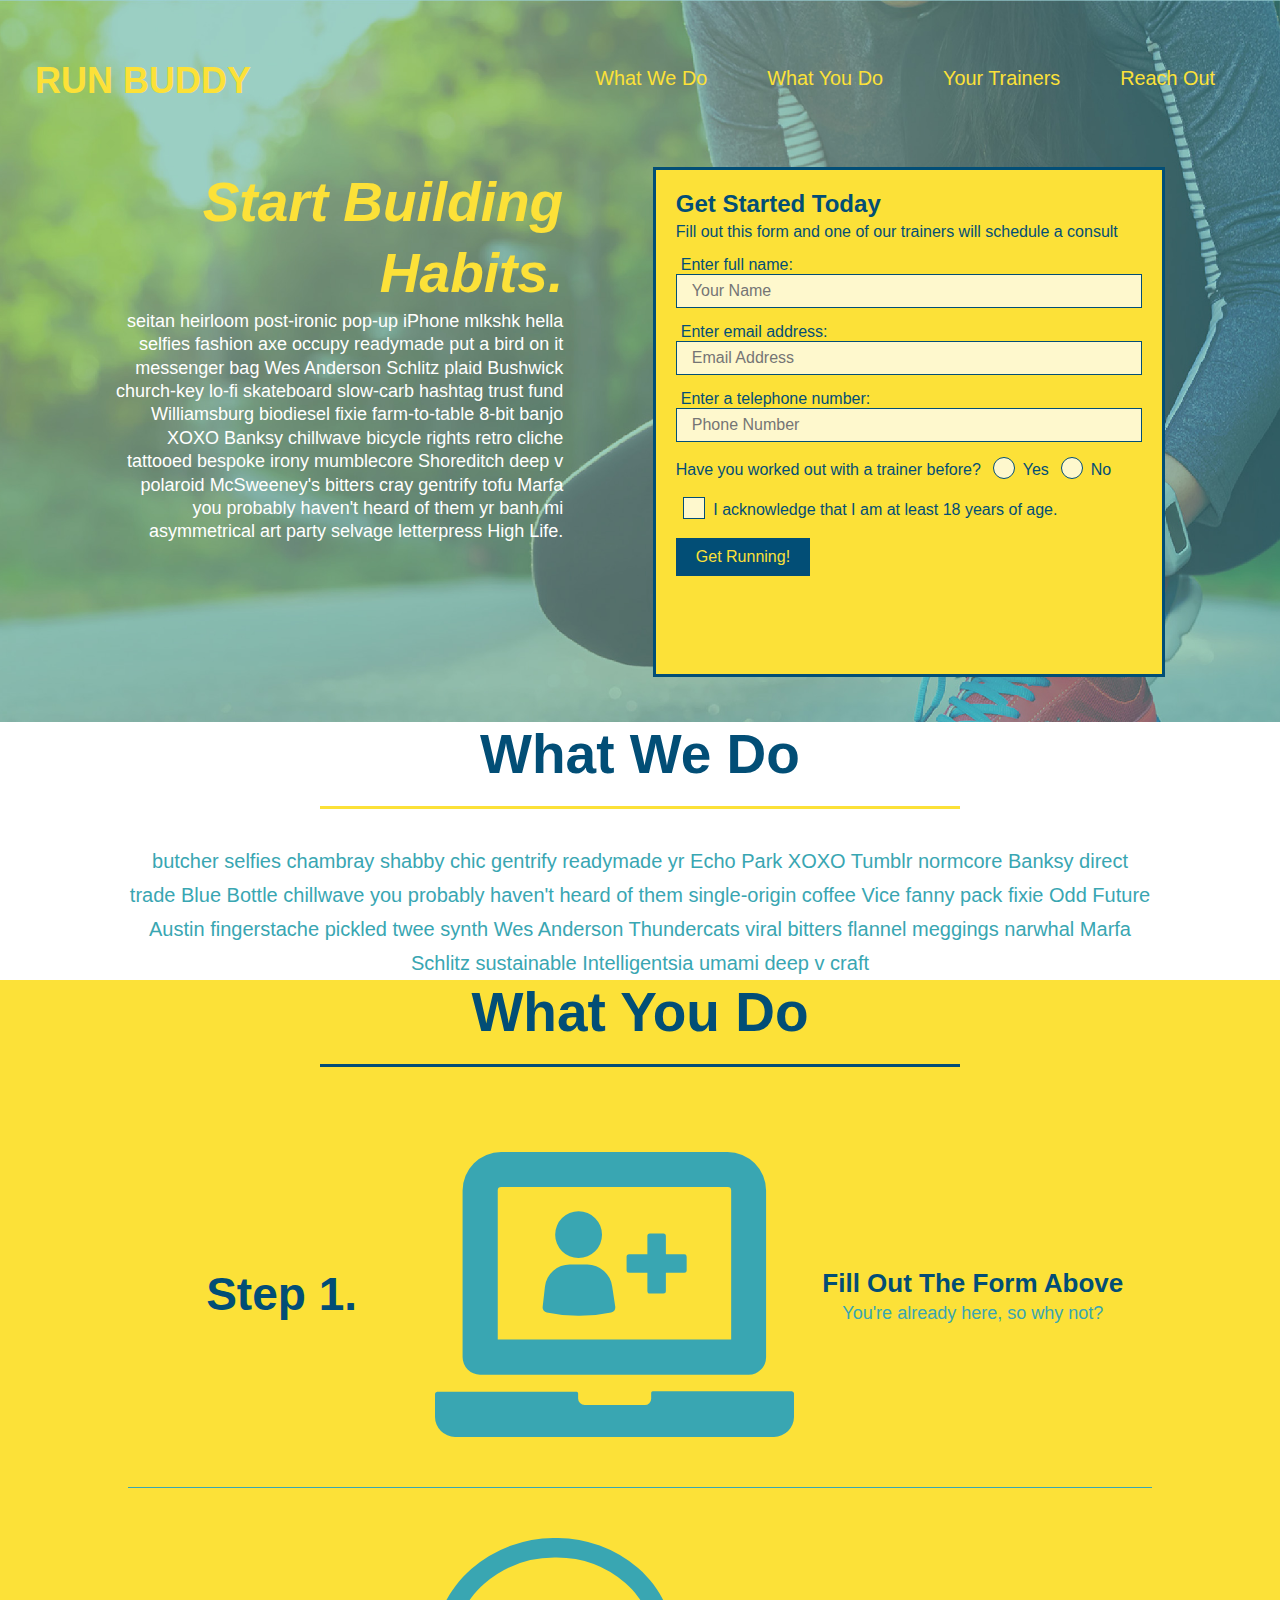
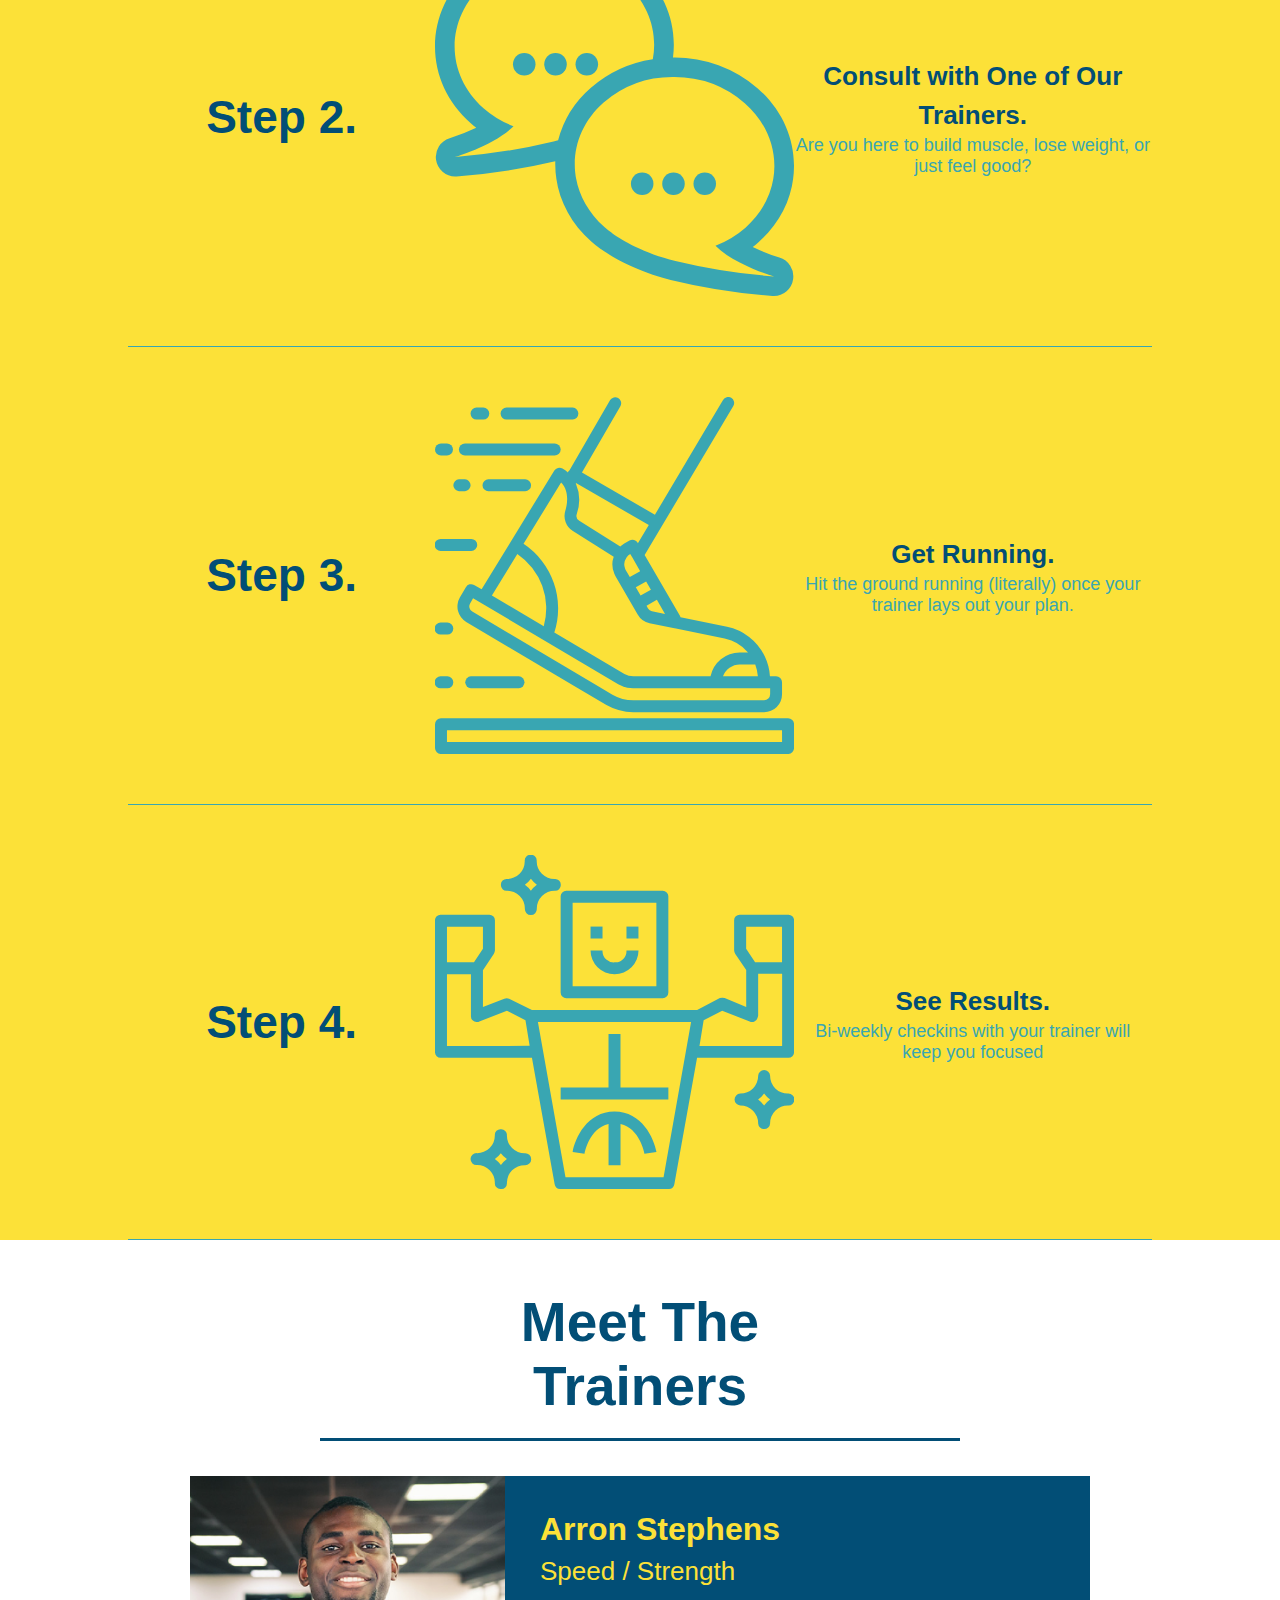
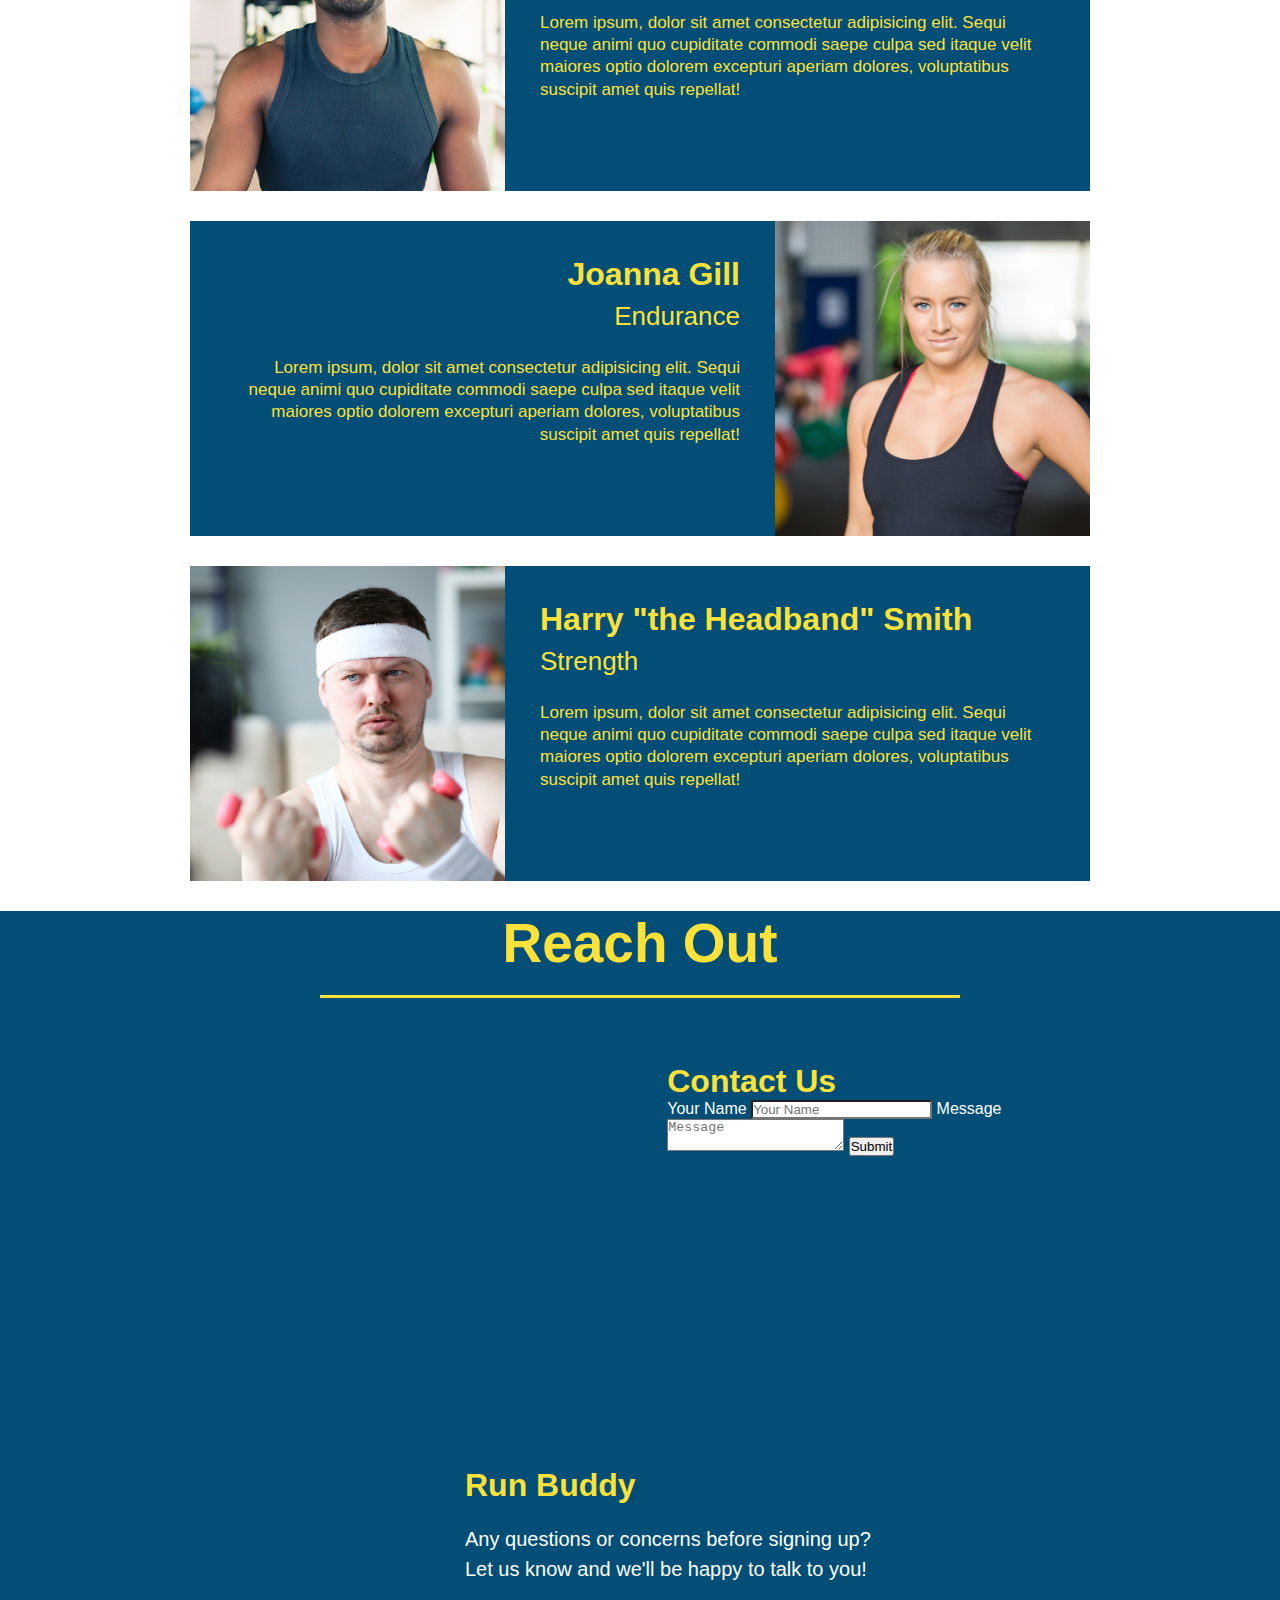
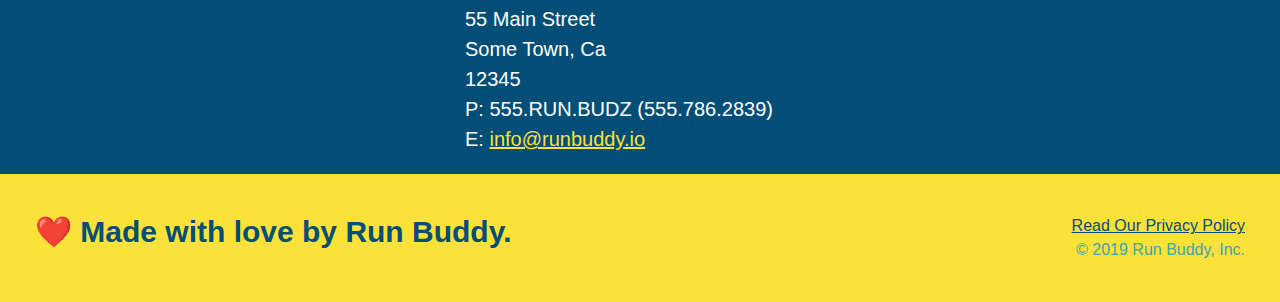
<file: index.html>
<!DOCTYPE html>
<html lang="en">
    <header>
        <meta charset="UTF-8" />
        <title>Run Buddy</title>

        <link rel="stylesheet" href="./assets/css/style.css" />

    </header>

    <body>
    <!-- navigation -->
<header>
    <h1>
        <a href="/">RUN BUDDY</a>
    </h1>
    <nav>
        <!-- Unordered list element -->
        <ul>
            <!-- List item element -->
            <li>
                <!-- Anchor element -->
                <a href="#what-we-do">What We Do</a>
            </li>
            <li>
                <a href="#what-you-do">What You Do</a>
            </li>
            <li>
                <a href="#your-trainers">Your Trainers</a>
            </li>
            <li>
                <a href="#reach-out">Reach Out</a>
            </li>
        </ul>
    </nav>
</header>

    <!--hero/jumbotron-->
    <section class="hero">

      <div class="hero-cta">
        <h2>Start Building Habits.</h2>
        <p>
          seitan heirloom post-ironic pop-up iPhone mlkshk hella selfies fashion axe occupy readymade put a bird on it messenger bag Wes Anderson Schlitz plaid Bushwick church-key lo-fi skateboard slow-carb hashtag trust fund Williamsburg biodiesel fixie farm-to-table 8-bit banjo XOXO Banksy chillwave bicycle rights retro cliche tattooed bespoke irony mumblecore Shoreditch deep v polaroid McSweeney's bitters cray gentrify tofu Marfa you probably haven't heard of them yr banh mi asymmetrical art party selvage letterpress High Life.
        </p>
      </div>

        <div class="hero-form">
          <h3>Get Started Today</h3>
          <p>Fill out this form and one of our trainers will schedule a consult</p>
          <!-- Add form element -->
        <form>
            <label for="name">Enter full name:</label>
            <input type="text" placeholder="Your Name" name="name" id="name" class="form-input">

            <label for="email">Enter email address:</label>
            <input type="text" placeholder="Email Address" name="email" id="email" class="form-input">

            <label for="phone">Enter a telephone number:</label>
            <input type="text" placeholder="Phone Number" name="phone" id="phone" class="form-input">
            <p>
              Have you worked out with a trainer before?
              <span class="radio-wrapper">
                <input type="radio" name="trainer-confirm" id="trainer-yes" />
                <label for="trainer-yes">Yes</label>
              </span>
              <span class="radio-wrapper">
                <input type="radio" name="trainer-confirm" id="trainer-no" />
                <label for="trainer-no">No</label>
              </span>
            </p>
            <p>
              <span class="checkbox-wrapper">
                <input type="checkbox" name="age-confirm" id="checkbox" />
                <label for="checkbox">I acknowledge that I am at least 18 years of age.</label>
              </span>
            </p>
            <button> 
                Get Running!
            </button>
        </form>
        
      </div>
      </section>

    <!--"what we do" section-->
    <section id="what-we-do" class="intro" class="flex-row" >
        <h2 class="section-title primary-border">What We Do</h2>
        <div class="flex-row">
          <p>
            butcher selfies chambray shabby chic gentrify readymade yr Echo Park XOXO Tumblr normcore Banksy direct trade Blue Bottle chillwave you probably haven't heard of them single-origin coffee Vice fanny pack fixie Odd Future Austin fingerstache pickled twee synth Wes Anderson Thundercats viral bitters flannel meggings narwhal Marfa Schlitz sustainable Intelligentsia umami deep v craft
          </p>
        </div>
    </section>

    <!--"what you do" section-->
    <section id="what-you-do" class="steps">
        <h2 class="section-title secondary-border">What You Do</h2>
      
        <div class="step">
          <h3>Step 1.</h3>
          <div class="step-info">
            <div class="step-img">
              <img src="./assets/images/step-1.svg" alt="" />
            </div>
            <div class="step-text">
              <h4>Fill Out The Form Above</h4>
              <p>You're already here, so why not?</p>
            </div>
          </div>
        </div>
      

        <div class="step">
          <h3>Step 2.</h3>
          <div class="step-info">
            <div class="step-img">
              <img src="./assets/images/step-2.svg" alt="" />
            </div>
            <div class="step-text">
              <h4>Consult with One of Our Trainers.</h4>
              <p>Are you here to build muscle, lose weight, or just feel good?</p>
            </div>
          </div>
        </div>
      

        <div class="step">
          <h3>Step 3.</h3>
          <div class="step-info">
            <div class="step-img">
              <img src="./assets/images/step-3.svg" alt="" />
            </div>
            <div class="step-text">
              <h4>Get Running.</h4>
              <p>Hit the ground running (literally) once your trainer lays out your plan.</p>
            </div>
          </div>
        </div>
      

        <div class="step">
          <h3>Step 4.</h3>
          <div class="step-info">
            <div class="step-img">
              <img src="./assets/images/step-4.svg" alt="" />
            </div>
            <div class="step-text">
              <h4>See Results.</h4>
              <p>Bi-weekly checkins with your trainer will keep you focused</p>
            </div>
          </div>
        </div>
</section>
    <!--"meet the trainers" section-->
    <section id="your-trainers" class="trainers">
        <h2 class="section-title primary-border">Meet The Trainers</h2>
        <article class="trainer">
            <img src="./assets/images/trainer-1.jpg" alt="Arron Stephens in his workout clothes, ready to pump iron" />
            <div class="trainer-bio text-left">
              <h3>Arron Stephens</h3>
              <h4>Speed / Strength</h4>
              <p>
                Lorem ipsum, dolor sit amet consectetur adipisicing elit. Sequi neque animi quo cupiditate commodi saepe culpa sed
                itaque velit maiores optio dolorem excepturi aperiam dolores, voluptatibus suscipit amet quis repellat!
              </p>
            </div>
          </article>

          <!-- second trainer bio -->
<article class="trainer">
    <div class="trainer-bio text-right">
      <h3>Joanna Gill</h3>
      <h4>Endurance</h4>
      <p>
        Lorem ipsum, dolor sit amet consectetur adipisicing elit. Sequi neque animi quo cupiditate commodi saepe culpa sed
        itaque velit maiores optio dolorem excepturi aperiam dolores, voluptatibus suscipit amet quis repellat!
      </p>
    </div>
    <img src="./assets/images/trainer-2.jpg" alt="Joanna Gill cooling off after a workout" />
  </article>
  
  <!-- third trainer bio -->
  <article class="trainer">
    <img src="./assets/images/trainer-3.jpg" alt="Harry Smith wearing a headband and lifting comically small pink weights" />
    <div class="trainer-bio text-left">
      <h3>Harry "the Headband" Smith</h3>
      <h4>Strength</h4>
      <p>
        Lorem ipsum, dolor sit amet consectetur adipisicing elit. Sequi neque animi quo cupiditate commodi saepe culpa sed
        itaque velit maiores optio dolorem excepturi aperiam dolores, voluptatibus suscipit amet quis repellat!
      </p>
    </div>
  </article>

    </section>

    <!--"reach out" section-->
    <section id="reach-out" class="contact">
            <h2 class="section-title secondary-border">Reach Out</h2>
        <div class="contact-info">
            <iframe src="https://www.google.com/maps/embed?pb=!1m18!1m12!1m3!1d2541.134661752767!2d-73.98047967750196!3d40.763445106301866!2m3!1f0!2f0!3f0!3m2!1i1024!2i768!4f13.1!3m3!1m2!1s0x89c258f7785411d9%3A0x3d14b15e5c7a9477!2sCarnegie%20Hall!5e0!3m2!1sen!2sus!4v1644107291794!5m2!1sen!2sus" width="600" height="450" style="border:0;" allowfullscreen="" loading="lazy"></iframe>

            <div class="contact-form">
              <h3>Contact Us</h3>
              <form>
                 <label for="contact-name">Your Name</label>
                 <input type="text" id="contact-name" placeholder="Your Name" />
            
                 <label for="contact-message">Message</label>
                 <textarea id="contact-message" placeholder="Message"></textarea>
            
                 <button type="submit">Submit</button>
                </form>
            </div>

         <div>
            <h3>Run Buddy</h3>
            <p>
              Any questions or concerns before signing up?
              <br />
              Let us know and we'll be happy to talk to you!
            </p>
            <address>
                55 Main Street <br/>
                Some Town, Ca <br/>
                12345<br />
                P: 555.RUN.BUDZ (555.786.2839)<br/>
                E: <a href="mailto:info@runbuddy.io">info@runbuddy.io</a>
            </address>

            </div>
        </div> 
    </section>

    <!--footer-->
    <footer>
        <h2>
            ❤️ Made with love by Run Buddy.
        </h2>
        <div>
            <a href="./privacy-policy.html">Read Our Privacy Policy</a><br />
            &copy; 2019 Run Buddy, Inc.
         </div>
    </footer>
    
    </body>
</html>
</file>
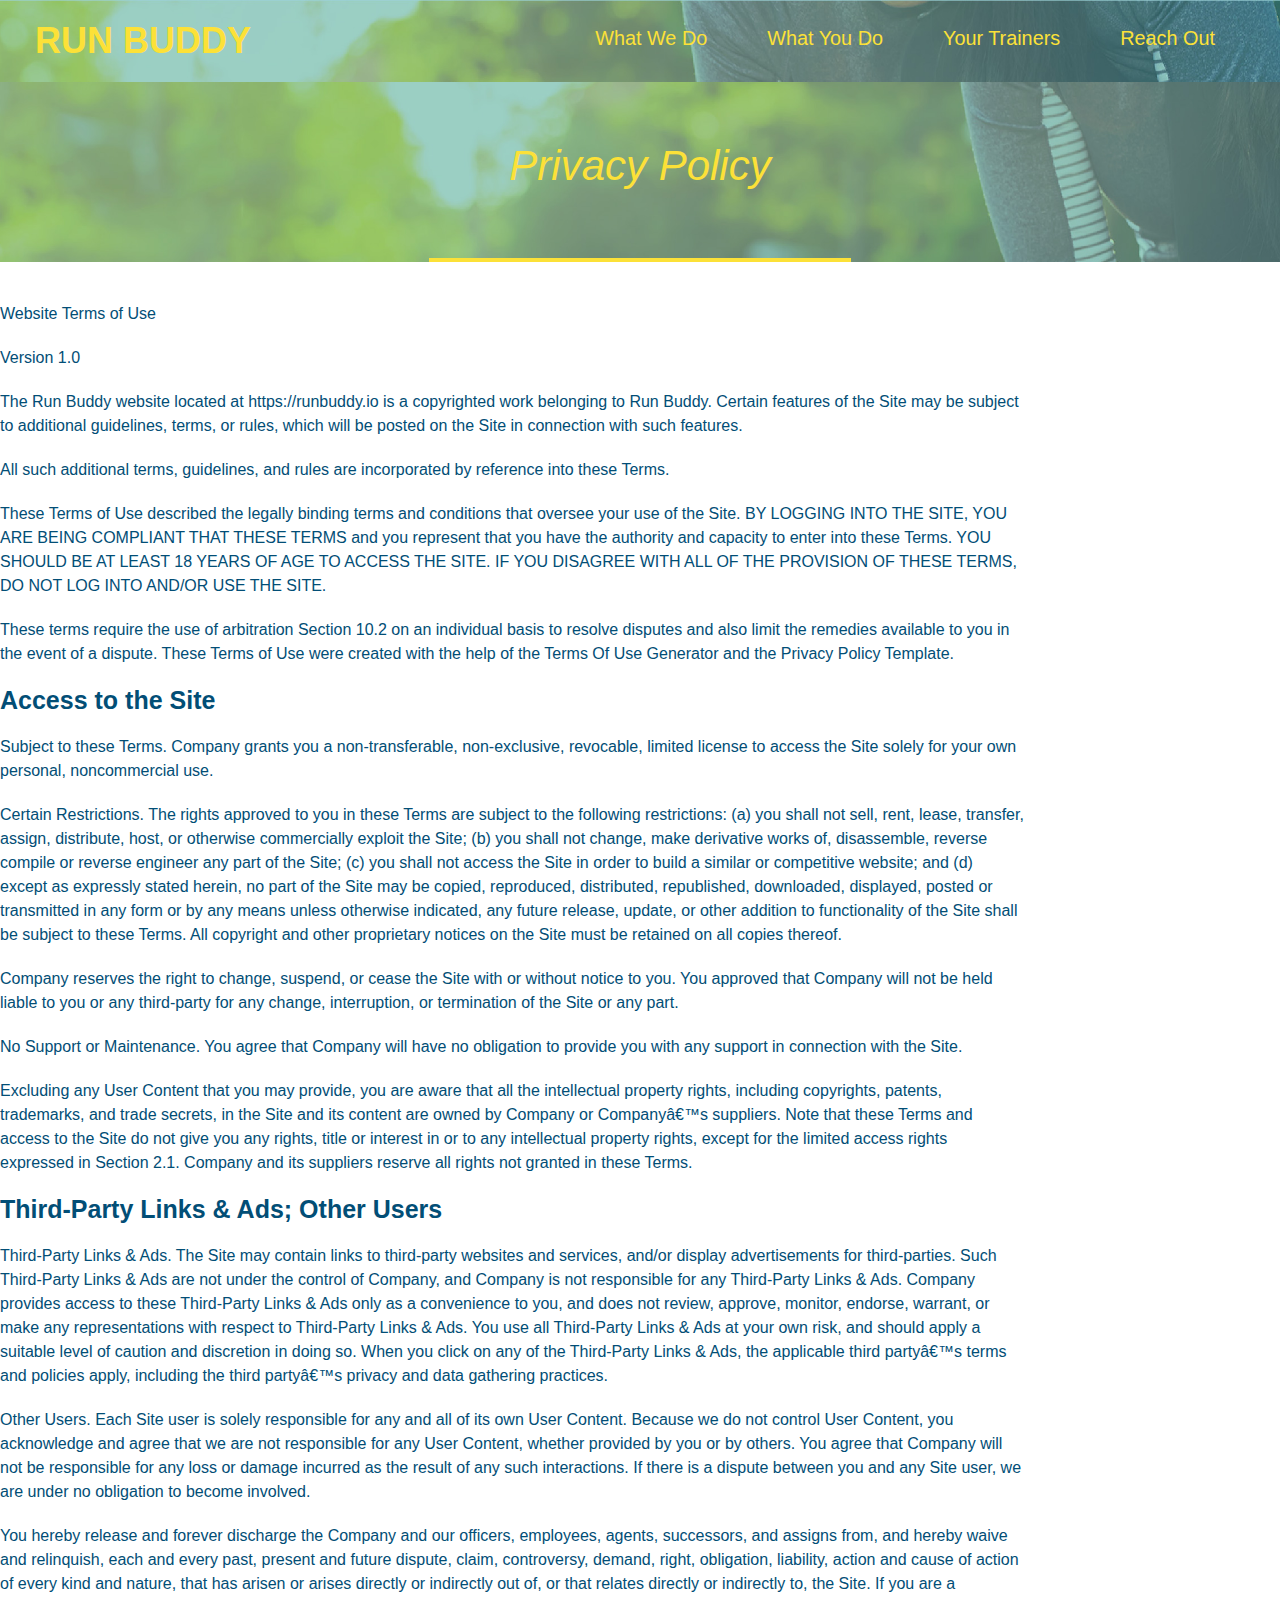
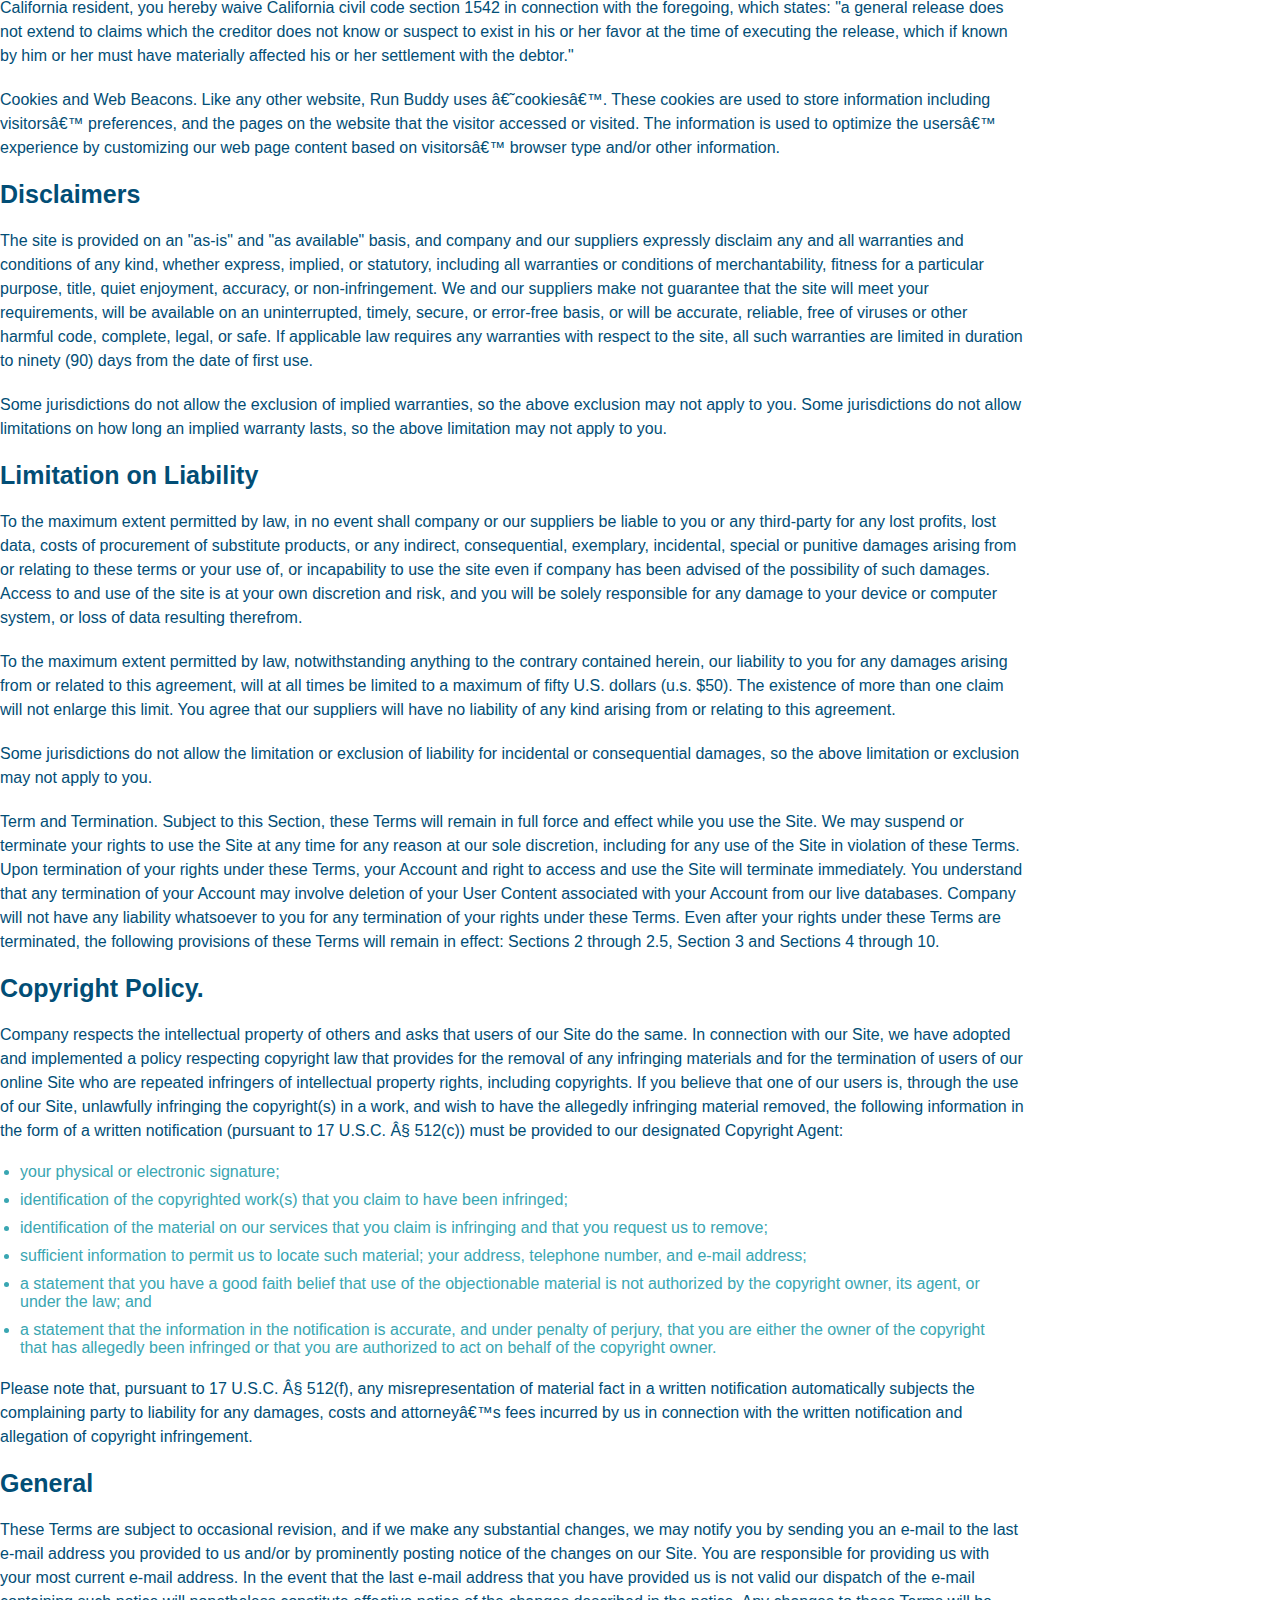
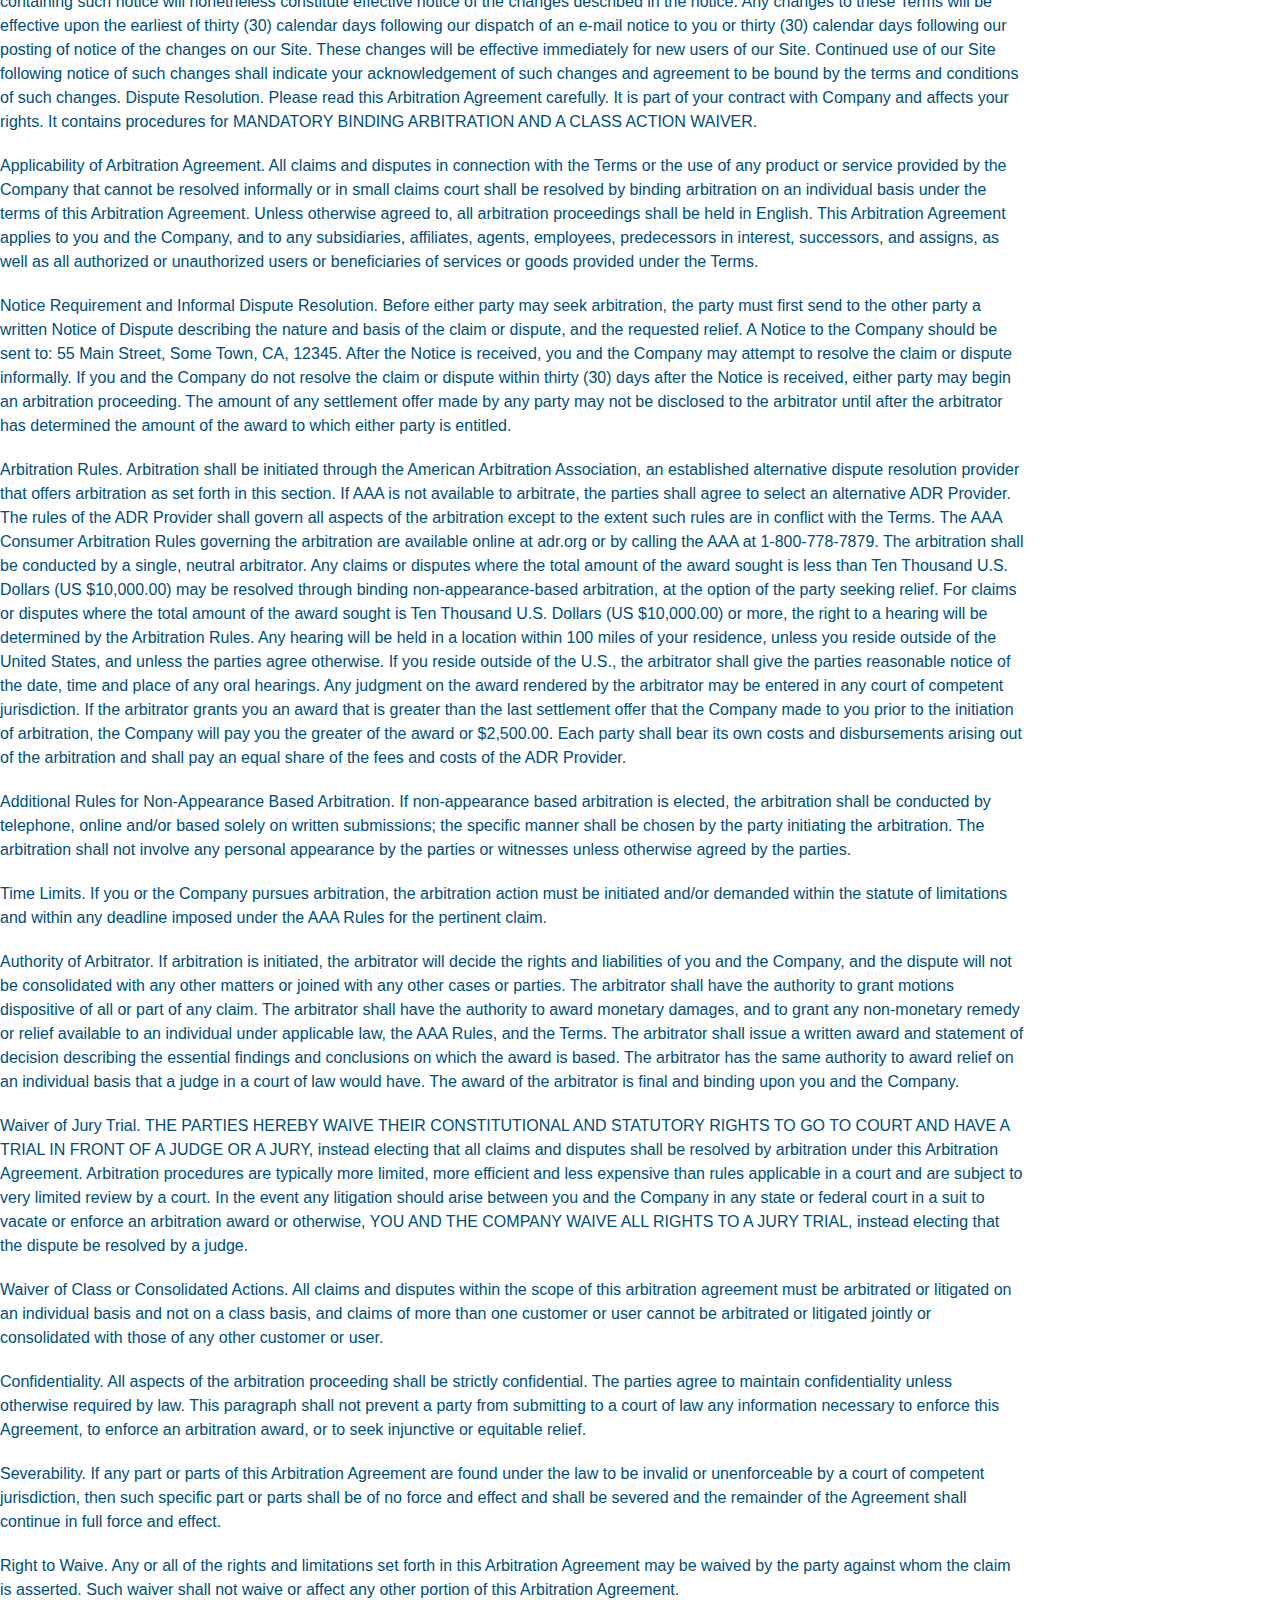
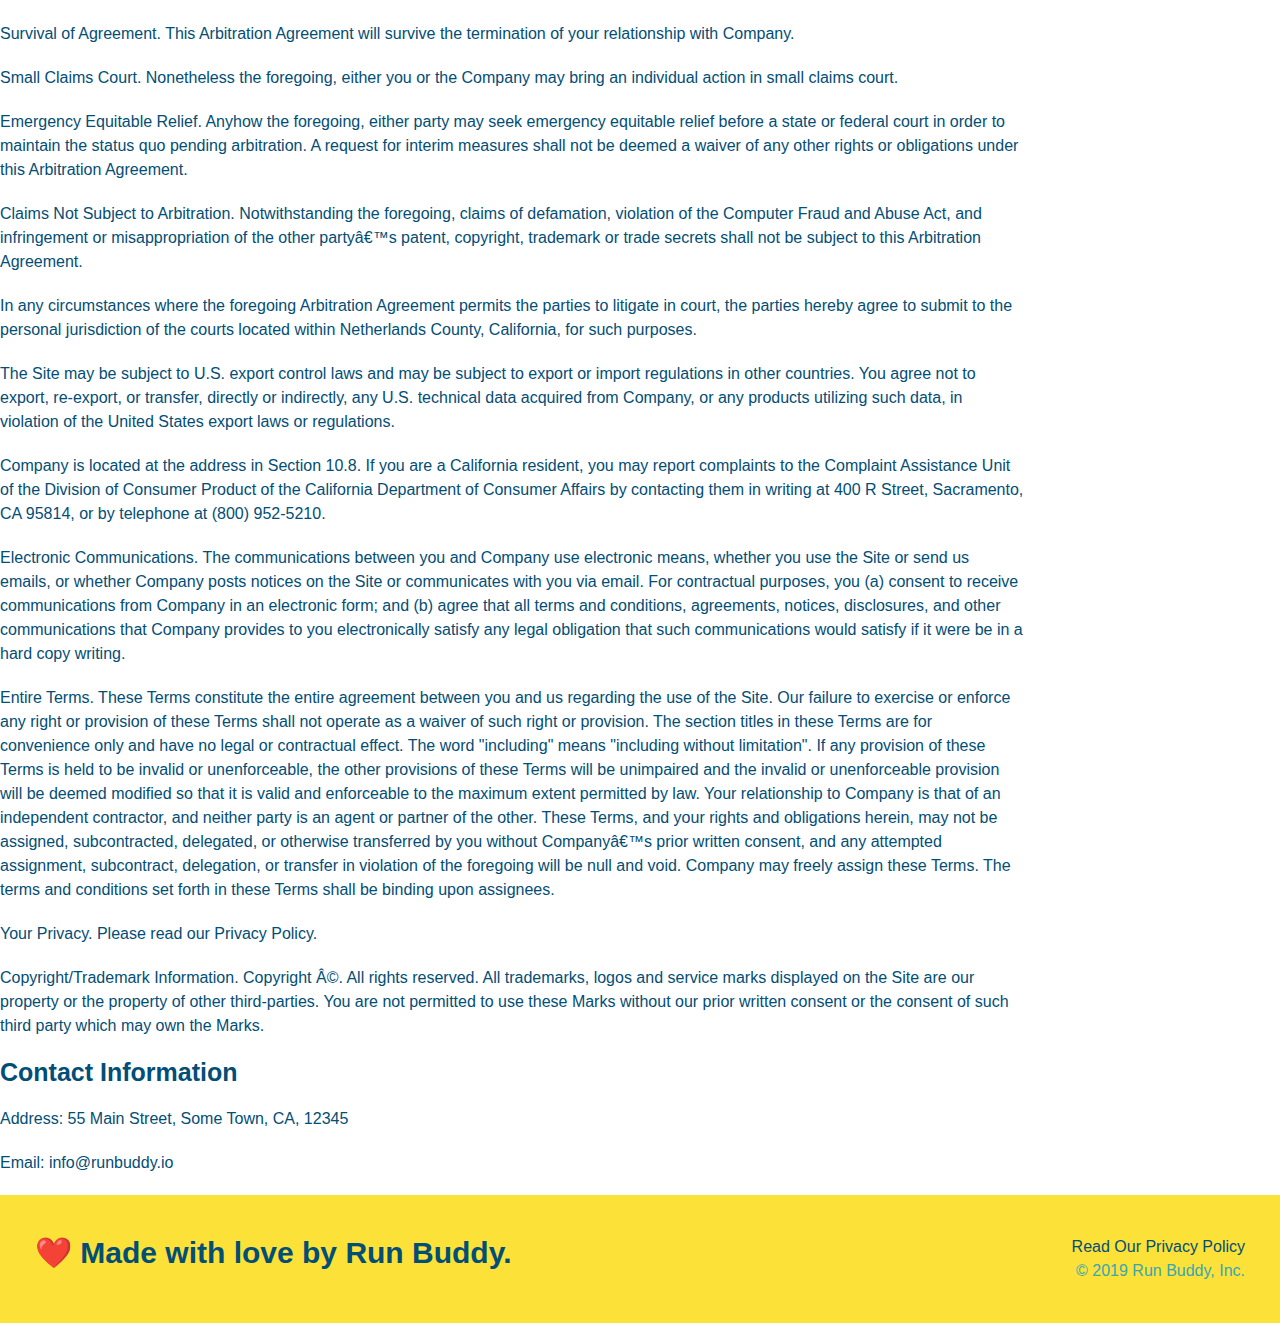
<file: privacy-policy.html>
<!DOCTYPE html>
<html lang="en">

<head>
    <meta charset="UTF-8" />
    <title>Privacy Policy</title>

    <link rel="stylesheet" href="./assets/css/style.css" />
    <link rel="stylesheet" href="./assets/css/secondary-styles.css" />
</head>

<body>
    <header>
        <h1>
            <a href="/">RUN BUDDY</a>
        </h1>
        <nav>
            <!-- Unordered list element -->
            <ul>
                <!-- List item element -->
                <li>
                    <!-- Anchor element -->
                    <a href="./index.html#what-we-do">What We Do</a>
                </li>
                <li>
                    <a href="./index.html#what-you-do">What You Do</a>
                </li>
                <li>
                    <a href="./index.html#your-trainers">Your Trainers</a>
                </li>
                <li>
                    <a href="./index.html#reach-out">Reach Out</a>
                </li>
            </ul>
        </nav>
    </header>

    <section class="hero">
        <h2 class="page-title">
            Privacy Policy
        </h2>
    </section>

    <article class="secondary-content">

        <p>
            Website Terms of Use
          </p>
    
          <p>
            Version 1.0
          </p>
    
          <p>
            The Run Buddy website located at https://runbuddy.io is a copyrighted work belonging to Run Buddy. Certain
            features of the Site may be subject to additional guidelines, terms, or rules, which will be posted on the Site
            in connection with such features.
          </p>
    
          <p>
            All such additional terms, guidelines, and rules are incorporated by reference into these Terms.
          </p>
    
          <p>
            These Terms of Use described the legally binding terms and conditions that oversee your use of the Site. BY
            LOGGING INTO THE SITE, YOU ARE BEING COMPLIANT THAT THESE TERMS and you represent that you have the authority
            and capacity to enter into these Terms. YOU SHOULD BE AT LEAST 18 YEARS OF AGE TO ACCESS THE SITE. IF YOU
            DISAGREE WITH ALL OF THE PROVISION OF THESE TERMS, DO NOT LOG INTO AND/OR USE THE SITE.
          </p>
    
          <p>
            These terms require the use of arbitration Section 10.2 on an individual basis to resolve disputes and also
            limit the remedies available to you in the event of a dispute. These Terms of Use were created with the help of
            the Terms Of Use Generator and the Privacy Policy Template.
          </p>
    
          <h3>
            Access to the Site
          </h3>
    
          <p>
            Subject to these Terms. Company grants you a non-transferable, non-exclusive, revocable, limited license to
            access the Site solely for your own personal, noncommercial use.
          </p>
    
          <p>
            Certain Restrictions. The rights approved to you in these Terms are subject to the following restrictions: (a)
            you shall not sell, rent, lease, transfer, assign, distribute, host, or otherwise commercially exploit the Site;
            (b) you shall not change, make derivative works of, disassemble, reverse compile or reverse engineer any part of
            the Site; (c) you shall not access the Site in order to build a similar or competitive website; and (d) except
            as expressly stated herein, no part of the Site may be copied, reproduced, distributed, republished, downloaded,
            displayed, posted or transmitted in any form or by any means unless otherwise indicated, any future release,
            update, or other addition to functionality of the Site shall be subject to these Terms. All copyright and other
            proprietary notices on the Site must be retained on all copies thereof.
          </p>
    
          <p>
            Company reserves the right to change, suspend, or cease the Site with or without notice to you. You approved
            that Company will not be held liable to you or any third-party for any change, interruption, or termination of
            the Site or any part.
          </p>
    
          <p>
            No Support or Maintenance. You agree that Company will have no obligation to provide you with any support in
            connection with the Site.
          </p>
    
          <p>
            Excluding any User Content that you may provide, you are aware that all the intellectual property rights,
            including copyrights, patents, trademarks, and trade secrets, in the Site and its content are owned by Company
            or Companyâ€™s suppliers. Note that these Terms and access to the Site do not give you any rights, title or
            interest in or to any intellectual property rights, except for the limited access rights expressed in Section
            2.1. Company and its suppliers reserve all rights not granted in these Terms.
          </p>
    
          <h3>
            Third-Party Links & Ads; Other Users
          </h3>
    
          <p>
            Third-Party Links & Ads. The Site may contain links to third-party websites and services, and/or display
            advertisements for third-parties. Such Third-Party Links & Ads are not under the control of Company, and Company
            is not responsible for any Third-Party Links & Ads. Company provides access to these Third-Party Links & Ads
            only as a convenience to you, and does not review, approve, monitor, endorse, warrant, or make any
            representations with respect to Third-Party Links & Ads. You use all Third-Party Links & Ads at your own risk,
            and should apply a suitable level of caution and discretion in doing so. When you click on any of the
            Third-Party Links & Ads, the applicable third partyâ€™s terms and policies apply, including the third partyâ€™s
            privacy and data gathering practices.
          </p>
    
          <p>
            Other Users. Each Site user is solely responsible for any and all of its own User Content. Because we do not
            control User Content, you acknowledge and agree that we are not responsible for any User Content, whether
            provided by you or by others. You agree that Company will not be responsible for any loss or damage incurred as
            the result of any such interactions. If there is a dispute between you and any Site user, we are under no
            obligation to become involved.
          </p>
    
          <p>
            You hereby release and forever discharge the Company and our officers, employees, agents, successors, and
            assigns from, and hereby waive and relinquish, each and every past, present and future dispute, claim,
            controversy, demand, right, obligation, liability, action and cause of action of every kind and nature, that has
            arisen or arises directly or indirectly out of, or that relates directly or indirectly to, the Site. If you are
            a California resident, you hereby waive California civil code section 1542 in connection with the foregoing,
            which states: "a general release does not extend to claims which the creditor does not know or suspect to exist
            in his or her favor at the time of executing the release, which if known by him or her must have materially
            affected his or her settlement with the debtor."
          </p>
    
          <p>
            Cookies and Web Beacons. Like any other website, Run Buddy uses â€˜cookiesâ€™. These cookies are used to store
            information including visitorsâ€™ preferences, and the pages on the website that the visitor accessed or visited.
            The information is used to optimize the usersâ€™ experience by customizing our web page content based on visitorsâ€™
            browser type and/or other information.
          </p>
    
          <h3>
            Disclaimers
          </h3>
    
          <p>
            The site is provided on an "as-is" and "as available" basis, and company and our suppliers expressly disclaim
            any and all warranties and conditions of any kind, whether express, implied, or statutory, including all
            warranties or conditions of merchantability, fitness for a particular purpose, title, quiet enjoyment, accuracy,
            or non-infringement. We and our suppliers make not guarantee that the site will meet your requirements, will be
            available on an uninterrupted, timely, secure, or error-free basis, or will be accurate, reliable, free of
            viruses or other harmful code, complete, legal, or safe. If applicable law requires any warranties with respect
            to the site, all such warranties are limited in duration to ninety (90) days from the date of first use.
          </p>
    
          <p>
            Some jurisdictions do not allow the exclusion of implied warranties, so the above exclusion may not apply to
            you. Some jurisdictions do not allow limitations on how long an implied warranty lasts, so the above limitation
            may not apply to you.
          </p>
    
          <h3>
            Limitation on Liability
          </h3>
    
          <p>
            To the maximum extent permitted by law, in no event shall company or our suppliers be liable to you or any
            third-party for any lost profits, lost data, costs of procurement of substitute products, or any indirect,
            consequential, exemplary, incidental, special or punitive damages arising from or relating to these terms or
            your use of, or incapability to use the site even if company has been advised of the possibility of such
            damages. Access to and use of the site is at your own discretion and risk, and you will be solely responsible
            for any damage to your device or computer system, or loss of data resulting therefrom.
          </p>
    
          <p>
            To the maximum extent permitted by law, notwithstanding anything to the contrary contained herein, our liability
            to you for any damages arising from or related to this agreement, will at all times be limited to a maximum of
            fifty U.S. dollars (u.s. $50). The existence of more than one claim will not enlarge this limit. You agree that
            our suppliers will have no liability of any kind arising from or relating to this agreement.
          </p>
    
          <p>
            Some jurisdictions do not allow the limitation or exclusion of liability for incidental or consequential
            damages, so the above limitation or exclusion may not apply to you.
          </p>
    
          <p>
            Term and Termination. Subject to this Section, these Terms will remain in full force and effect while you use
            the Site. We may suspend or terminate your rights to use the Site at any time for any reason at our sole
            discretion, including for any use of the Site in violation of these Terms. Upon termination of your rights under
            these Terms, your Account and right to access and use the Site will terminate immediately. You understand that
            any termination of your Account may involve deletion of your User Content associated with your Account from our
            live databases. Company will not have any liability whatsoever to you for any termination of your rights under
            these Terms. Even after your rights under these Terms are terminated, the following provisions of these Terms
            will remain in effect: Sections 2 through 2.5, Section 3 and Sections 4 through 10.
          </p>
    
          <h3>
            Copyright Policy.
          </h3>
    
          <p>
            Company respects the intellectual property of others and asks that users of our Site do the same. In connection
            with our Site, we have adopted and implemented a policy respecting copyright law that provides for the removal
            of any infringing materials and for the termination of users of our online Site who are repeated infringers of
            intellectual property rights, including copyrights. If you believe that one of our users is, through the use of
            our Site, unlawfully infringing the copyright(s) in a work, and wish to have the allegedly infringing material
            removed, the following information in the form of a written notification (pursuant to 17 U.S.C. Â§ 512(c)) must
            be provided to our designated Copyright Agent:
          </p>
    
          <ul>
            <li>
              your physical or electronic signature;
            </li>
            <li>
              identification of the copyrighted work(s) that you claim to have been infringed;
            </li>
            <li>
              identification of the material on our services that you claim is infringing and that you request us to remove;
            </li>
            <li>
              sufficient information to permit us to locate such material; your address, telephone number, and e-mail
              address;
            </li>
            <li>
              a statement that you have a good faith belief that use of the objectionable material is not authorized by the
              copyright owner, its agent, or under the law; and
            </li>
            <li>
              a statement that the information in the notification is accurate, and under penalty of perjury, that you are
              either the owner of the copyright that has allegedly been infringed or that you are authorized to act on
              behalf of the copyright owner.
            </li>
          </ul>
    
          <p>
            Please note that, pursuant to 17 U.S.C. Â§ 512(f), any misrepresentation of material fact in a written
            notification automatically subjects the complaining party to liability for any damages, costs and attorneyâ€™s
            fees incurred by us in connection with the written notification and allegation of copyright infringement.
          </p>
    
          <h3>
            General
          </h3>
    
          <p>
            These Terms are subject to occasional revision, and if we make any substantial changes, we may notify you by
            sending you an e-mail to the last e-mail address you provided to us and/or by prominently posting notice of the
            changes on our Site. You are responsible for providing us with your most current e-mail address. In the event
            that the last e-mail address that you have provided us is not valid our dispatch of the e-mail containing such
            notice will nonetheless constitute effective notice of the changes described in the notice. Any changes to these
            Terms will be effective upon the earliest of thirty (30) calendar days following our dispatch of an e-mail
            notice to you or thirty (30) calendar days following our posting of notice of the changes on our Site. These
            changes will be effective immediately for new users of our Site. Continued use of our Site following notice of
            such changes shall indicate your acknowledgement of such changes and agreement to be bound by the terms and
            conditions of such changes. Dispute Resolution. Please read this Arbitration Agreement carefully. It is part of
            your contract with Company and affects your rights. It contains procedures for MANDATORY BINDING ARBITRATION AND
            A CLASS ACTION WAIVER.
          </p>
    
          <p>
            Applicability of Arbitration Agreement. All claims and disputes in connection with the Terms or the use of any
            product or service provided by the Company that cannot be resolved informally or in small claims court shall be
            resolved by binding arbitration on an individual basis under the terms of this Arbitration Agreement. Unless
            otherwise agreed to, all arbitration proceedings shall be held in English. This Arbitration Agreement applies to
            you and the Company, and to any subsidiaries, affiliates, agents, employees, predecessors in interest,
            successors, and assigns, as well as all authorized or unauthorized users or beneficiaries of services or goods
            provided under the Terms.
          </p>
    
          <p>
            Notice Requirement and Informal Dispute Resolution. Before either party may seek arbitration, the party must
            first send to the other party a written Notice of Dispute describing the nature and basis of the claim or
            dispute, and the requested relief. A Notice to the Company should be sent to: 55 Main Street, Some Town, CA,
            12345. After the Notice is received, you and the Company may attempt to resolve the claim or dispute informally.
            If you and the Company do not resolve the claim or dispute within thirty (30) days after the Notice is received,
            either party may begin an arbitration proceeding. The amount of any settlement offer made by any party may not
            be disclosed to the arbitrator until after the arbitrator has determined the amount of the award to which either
            party is entitled.
          </p>
    
          <p>
            Arbitration Rules. Arbitration shall be initiated through the American Arbitration Association, an established
            alternative dispute resolution provider that offers arbitration as set forth in this section. If AAA is not
            available to arbitrate, the parties shall agree to select an alternative ADR Provider. The rules of the ADR
            Provider shall govern all aspects of the arbitration except to the extent such rules are in conflict with the
            Terms. The AAA Consumer Arbitration Rules governing the arbitration are available online at adr.org or by
            calling the AAA at 1-800-778-7879. The arbitration shall be conducted by a single, neutral arbitrator. Any
            claims or disputes where the total amount of the award sought is less than Ten Thousand U.S. Dollars (US
            $10,000.00) may be resolved through binding non-appearance-based arbitration, at the option of the party seeking
            relief. For claims or disputes where the total amount of the award sought is Ten Thousand U.S. Dollars (US
            $10,000.00) or more, the right to a hearing will be determined by the Arbitration Rules. Any hearing will be
            held in a location within 100 miles of your residence, unless you reside outside of the United States, and
            unless the parties agree otherwise. If you reside outside of the U.S., the arbitrator shall give the parties
            reasonable notice of the date, time and place of any oral hearings. Any judgment on the award rendered by the
            arbitrator may be entered in any court of competent jurisdiction. If the arbitrator grants you an award that is
            greater than the last settlement offer that the Company made to you prior to the initiation of arbitration, the
            Company will pay you the greater of the award or $2,500.00. Each party shall bear its own costs and
            disbursements arising out of the arbitration and shall pay an equal share of the fees and costs of the ADR
            Provider.
          </p>
    
          <p>
            Additional Rules for Non-Appearance Based Arbitration. If non-appearance based arbitration is elected, the
            arbitration shall be conducted by telephone, online and/or based solely on written submissions; the specific
            manner shall be chosen by the party initiating the arbitration. The arbitration shall not involve any personal
            appearance by the parties or witnesses unless otherwise agreed by the parties.
          </p>
    
          <p>
            Time Limits. If you or the Company pursues arbitration, the arbitration action must be initiated and/or demanded
            within the statute of limitations and within any deadline imposed under the AAA Rules for the pertinent claim.
          </p>
    
          <p>
            Authority of Arbitrator. If arbitration is initiated, the arbitrator will decide the rights and liabilities of
            you and the Company, and the dispute will not be consolidated with any other matters or joined with any other
            cases or parties. The arbitrator shall have the authority to grant motions dispositive of all or part of any
            claim. The arbitrator shall have the authority to award monetary damages, and to grant any non-monetary remedy
            or relief available to an individual under applicable law, the AAA Rules, and the Terms. The arbitrator shall
            issue a written award and statement of decision describing the essential findings and conclusions on which the
            award is based. The arbitrator has the same authority to award relief on an individual basis that a judge in a
            court of law would have. The award of the arbitrator is final and binding upon you and the Company.
          </p>
    
          <p>
            Waiver of Jury Trial. THE PARTIES HEREBY WAIVE THEIR CONSTITUTIONAL AND STATUTORY RIGHTS TO GO TO COURT AND HAVE
            A TRIAL IN FRONT OF A JUDGE OR A JURY, instead electing that all claims and disputes shall be resolved by
            arbitration under this Arbitration Agreement. Arbitration procedures are typically more limited, more efficient
            and less expensive than rules applicable in a court and are subject to very limited review by a court. In the
            event any litigation should arise between you and the Company in any state or federal court in a suit to vacate
            or enforce an arbitration award or otherwise, YOU AND THE COMPANY WAIVE ALL RIGHTS TO A JURY TRIAL, instead
            electing that the dispute be resolved by a judge.
          </p>
    
          <p>
            Waiver of Class or Consolidated Actions. All claims and disputes within the scope of this arbitration agreement
            must be arbitrated or litigated on an individual basis and not on a class basis, and claims of more than one
            customer or user cannot be arbitrated or litigated jointly or consolidated with those of any other customer or
            user.
          </p>
    
          <p>
            Confidentiality. All aspects of the arbitration proceeding shall be strictly confidential. The parties agree to
            maintain confidentiality unless otherwise required by law. This paragraph shall not prevent a party from
            submitting to a court of law any information necessary to enforce this Agreement, to enforce an arbitration
            award, or to seek injunctive or equitable relief.
          </p>
    
          <p>
            Severability. If any part or parts of this Arbitration Agreement are found under the law to be invalid or
            unenforceable by a court of competent jurisdiction, then such specific part or parts shall be of no force and
            effect and shall be severed and the remainder of the Agreement shall continue in full force and effect.
          </p>
    
          <p>
            Right to Waive. Any or all of the rights and limitations set forth in this Arbitration Agreement may be waived
            by the party against whom the claim is asserted. Such waiver shall not waive or affect any other portion of this
            Arbitration Agreement.
          </p>
    
          <p>
            Survival of Agreement. This Arbitration Agreement will survive the termination of your relationship with
            Company.
          </p>
    
          <p>
            Small Claims Court. Nonetheless the foregoing, either you or the Company may bring an individual action in small
            claims court.
          </p>
    
          <p>
            Emergency Equitable Relief. Anyhow the foregoing, either party may seek emergency equitable relief before a
            state or federal court in order to maintain the status quo pending arbitration. A request for interim measures
            shall not be deemed a waiver of any other rights or obligations under this Arbitration Agreement.
          </p>
    
          <p>
            Claims Not Subject to Arbitration. Notwithstanding the foregoing, claims of defamation, violation of the
            Computer Fraud and Abuse Act, and infringement or misappropriation of the other partyâ€™s patent, copyright,
            trademark or trade secrets shall not be subject to this Arbitration Agreement.
          </p>
    
          <p>
            In any circumstances where the foregoing Arbitration Agreement permits the parties to litigate in court, the
            parties hereby agree to submit to the personal jurisdiction of the courts located within Netherlands County,
            California, for such purposes.
          </p>
    
          <p>
            The Site may be subject to U.S. export control laws and may be subject to export or import regulations in other
            countries. You agree not to export, re-export, or transfer, directly or indirectly, any U.S. technical data
            acquired from Company, or any products utilizing such data, in violation of the United States export laws or
            regulations.
          </p>
    
          <p>
            Company is located at the address in Section 10.8. If you are a California resident, you may report complaints
            to the Complaint Assistance Unit of the Division of Consumer Product of the California Department of Consumer
            Affairs by contacting them in writing at 400 R Street, Sacramento, CA 95814, or by telephone at (800) 952-5210.
          </p>
    
          <p>
            Electronic Communications. The communications between you and Company use electronic means, whether you use the
            Site or send us emails, or whether Company posts notices on the Site or communicates with you via email. For
            contractual purposes, you (a) consent to receive communications from Company in an electronic form; and (b)
            agree that all terms and conditions, agreements, notices, disclosures, and other communications that Company
            provides to you electronically satisfy any legal obligation that such communications would satisfy if it were be
            in a hard copy writing.
          </p>
    
          <p>
            Entire Terms. These Terms constitute the entire agreement between you and us regarding the use of the Site. Our
            failure to exercise or enforce any right or provision of these Terms shall not operate as a waiver of such right
            or provision. The section titles in these Terms are for convenience only and have no legal or contractual
            effect. The word "including" means "including without limitation". If any provision of these Terms is held to be
            invalid or unenforceable, the other provisions of these Terms will be unimpaired and the invalid or
            unenforceable provision will be deemed modified so that it is valid and enforceable to the maximum extent
            permitted by law. Your relationship to Company is that of an independent contractor, and neither party is an
            agent or partner of the other. These Terms, and your rights and obligations herein, may not be assigned,
            subcontracted, delegated, or otherwise transferred by you without Companyâ€™s prior written consent, and any
            attempted assignment, subcontract, delegation, or transfer in violation of the foregoing will be null and void.
            Company may freely assign these Terms. The terms and conditions set forth in these Terms shall be binding upon
            assignees.
          </p>
    
          <p>
            Your Privacy. Please read our Privacy Policy.
          </p>
    
          <p>
            Copyright/Trademark Information. Copyright Â©. All rights reserved. All trademarks, logos and service marks
            displayed on the Site are our property or the property of other third-parties. You are not permitted to use
            these Marks without our prior written consent or the consent of such third party which may own the Marks.
          </p>
    
          <h3>
            Contact Information
          </h3>
    
          <p>
            Address: 55 Main Street, Some Town, CA, 12345
          </p>
    
          <p>
            Email: info@runbuddy.io
          </p>
    </p>
    </article>
    <footer>
        <h2>
            ❤️ Made with love by Run Buddy.
        </h2>
        <div>
            <a>Read Our Privacy Policy</a><br />
                &copy; 2019 Run Buddy, Inc.
        </div>
    </footer>
</body>

</html>
</file>
<file: assets/css/style.css>
:root {
  --primary-color: #fce138;
  --secondary-color: #024e76;
  --tertiary-color: #39a6b2;
}

* {
    margin: 0;
    padding: 0;
    box-sizing: border-box;
  }

body {
    /* more on this crazy alphanumerical value in a minute! */
    color: var(--tertiary-color);
    font-family: Helvetica, Arial, sans-serif;
  }
  /* apply styles to <header> */
header {
    display: flex;
    flex-wrap: wrap;
    justify-content: space-between;
    padding: 20px 35px;
    background-color: var(--tertiary-color);
    position: sticky;
    top: 0;
    background-image: url("../images/hero-bg.jpg");
    background-size: cover;
    background-position: center;
    background-attachment: fixed;
    background-attachment: fixed;
    background-position: 80%;
    z-index: 9999;
  }

  header h1 {
    font-weight: bold;
    margin: 0;
    font-size: 36px;
    color: var(--primary-color);
  }
  
  header a {
    text-decoration: none;
    color: var(--primary-color);
  }
  header nav {
    margin: 7px 0;
  }

  header nav ul {
    display: flex;
    flex-wrap: wrap;
    justify-content: space-between;
    align-items: center;
    list-style: none;
  }

  header nav ul li a {
    margin: 0 30px;
    font-weight: lighter;
    font-size: 1.55vw;
  }

  footer {
    display: flex;
    justify-content: space-between;
    flex-wrap: wrap;
    background: var(--primary-color);
    width: 100%;
    padding: 40px 35px;
  }
  footer h2 {
    
    color: var(--secondary-color);
    font-size: 30px;
    margin: 0;
  }
  footer div {
    
    line-height: 1.5;
    text-align: right;
  }
  footer a {
    color: var(--secondary-color);
  }

  /* Hero Style Start */
.hero {
    background-image: url("../images/hero-bg.jpg");
    height: 600px;
    background-size: cover;
    background-position: center;
    position: relative;
    display: flex;
    justify-content: center;
    flex-wrap: wrap;
    background-attachment: fixed;
    background-position: 80%;


  }

  .hero-cta {
    width: 35%;
    text-align: right;
    margin: 3.5%;
    color: #fff;
    font-size: 18px;
    line-height: 1.3;
  }

  .hero-cta h2 {
    font-style: italic;
    font-size: 55px;
    color: var(--primary-color);
  }

  /* Hero Style End */
  .hero-form {
    
    border: 3px solid var(--secondary-color);
    background-color: var(--primary-color);
    padding: 20px;
    width: 40%;
    color: var(--secondary-color);
    
    bottom: 120px;
    right: 140px;
    margin: 3.5%;
  }

  .hero-form h3 {
    font-size: 24px;
    margin: 0;
  }
  
  .hero-form p {
    margin: 5px 0 15px 0;
  }
  
  .form-input {
    border: 1px solid var(--secondary-color);
    display: block;
    padding: 7px 15px;
    font-size: 16px;
    color: var(--secondary-color);
    width: 100%;
    margin-bottom: 15px;
    background-color: rgba(255,255,255, 0.75);
  }
  .hero-form label {
    margin: 0 5px;
  }
  .hero-form button {
    color: var(--primary-color);
    background-color: var(--secondary-color);
    border: none;
    padding: 10px 20px;
    font-size: 16px;
  }
  /* HERO STYLES END */

  .intro {
    text-align: center;
  } 

  .intro h2 {
    font-size: 55px;
    color: var(--secondary-color);
    margin-bottom: 35px;
    padding: 0 100px 20px 100px;
    border-bottom: 3px solid;
    border-color: var(--primary-color);
  } 


  .intro p {
    line-height: 1.7;
    color: var(--tertiary-color);
    width: 80%;
    font-size: 20px;
  }

  .intro p {
    /* add this alongside your other declarations */
    margin: 0 auto;
    text-align: center;
  }

  .steps {
    text-align: center;
    background: var(--primary-color);
  }


  .section-title {
    font-size: 55px;
    color: var(--secondary-color);
    padding: 0 100px 20px 100px;
    display: inline-block;
    border-bottom: 3px solid;
    padding-bottom: 20px;
    text-align: center;
    margin: 0 auto 35 px auto;
    width: 50%;
  }
  
  .primary-border {
    border-color: var(--primary-color);
  }
  
  .secondary-border {
    border-color: var(--tertiary-color);
  }


  
  .step h3 {
    color: var(--secondary-color);
    font-size: 46px;

  }
  
  .step-text p {
    color: var(--tertiary-color);
    font-size: 18px;
  }



  .trainers {
    text-align: center;
  }

  .trainer {
    width: 900px;
    margin: 0 auto 30px auto;
    background: var(--secondary-color);
    color: var(--primary-color);
    overflow: auto;
  }

  .trainer img {
    width: 35%;
    float: left;
    
  }
  
  .trainer-bio {
    padding: 35px;
    float: left;
    width: 65%;
  }

  .text-left {
    text-align: left;
  }
  
  .text-right {
    text-align: right;
  }

  .trainer-bio h3 {
    font-size: 32px;
    margin-bottom: 8px;
  }
  
  .trainer-bio h4 {
    font-weight: lighter;
    font-size: 26px;
    margin-bottom: 25px;
  }
  
  .trainer-bio p {
    font-size: 17px;
    line-height: 1.3;
  }

  .section-title {
    font-size: 55px;
    display: inline-block;
    padding: 0 100px 20px 100px;
    border-bottom: 3px solid;
    margin-bottom: 35px;
    color: var(--secondary-color);
  }

  /* REACH OUT STYLES START */

  .contact {
    text-align: center;
    background: var(--secondary-color);
  }
  
  .contact h2 {
    color: var(--primary-color);
  }
  
  .contact-info iframe {
    width: 400px;
    height: 400px;
  }
  
  .contact-info div {
    width: 410px;
    display: inline-block;
    vertical-align: top;
    text-align: left;
    margin: 30px 0 0 60px;
    color: white;
  }
  
  .contact-info h3 {
    color: var(--primary-color);
    font-size: 32px;
  }
  
  .contact-info p, .contact-info address {
    margin: 20px 0;
    line-height: 1.5;
    font-size: 20px;
    font-style: normal;
  }
  
  .contact-info a {
    color: var(--primary-color);
  }
  
  /* REACH OUT STYLES END */

  .flex-row {
    display: flex;
  }

  .step-text h4 {
    font-size: 26px;
    line-height: 1.5;
    color: var(--secondary-color);
  }

  .step {
    margin: 50px auto;
    padding-bottom: 50px;
    width: 80%;
    border-bottom: 1px solid var(--tertiary-color);
    display: flex;
    flex-wrap: wrap;
    align-items: center;
    justify-content: space-between;
  }
  .step h3 {
    flex: 1 30%;
  }

  .step-info {
    flex: 2 70%;
    display: flex;
    flex-wrap: wrap;
    align-items: center;
  }
  .step-img {
    
    width: 50%;
    flex: 1 12%
    margin-right: 20px;
  }
  
  .step-text {
    flex: 12;
  }

  .step-img img {
    max-width: 100%;
    display: flex;

  }

  header nav ul li a:hover {
    background: var(--primary-color);
    color: var(--secondary-color);
    border-radius: 15px;
    text-shadow: none;
  }
  
  .hero-form button:hover {
    background-color: var(--tertiary-color);  
  }
  
  .contact-form button:hover {
    color: var(--primary-color);
    background: var(--tertiary-color);
  }

.form-input:focus {
  background-color: rgba(255,255,255, 1);
  outline: none;
}

.contact-form input, .contact-form textarea {
  background-color: rgba(255,255,255, 1);
  /* add a transparent background here */
}

/* create a new css rule for focus state */
.contact-form input:focus, .contact-form textarea:focus {
  background-color: rgba(255,255,255, 1);
  outline: none;

}

.step:nth-child(even) {
  border-bottom: 1px solid var(--tertiary-color);
}

.step:not(:last-child) {
  border-bottom: 1px solid var(--tertiary-color);
}

.checkbox-wrapper input, .radio-wrapper input {
  opacity: 0;
}

.checkbox-wrapper label, .radio-wrapper label {
  position: relative;
  left: 10px;
  margin: 10px;
  line-height: 1.6;
}

.checkbox-wrapper label::before, .radio-wrapper label::before {
  content: "";
  height: 20px;
  width: 20px;
  background: rgba(255, 255, 255, 0.75);  
  border: 1px solid var(--secondary-color);  
  position: absolute;
  top: -4px;
  left: -30px;
}

.radio-wrapper label::before {
  border-radius: 50%;
}

.radio-wrapper label::after {
  content: "";
  width: 20px;
  height: 20px;
  border-radius: 50%;
  background: var(--secondary-color);
  position: absolute;
  left: -29px;
  top: -3px;
  background-image: radial-gradient(circle, var(--tertiary-color), var(--secondary-color));
}

.checkbox-wrapper label::after {
  content: "";
  height: 6px;
  width: 14px;
  border-left: 2px solid var(--secondary-color);
  border-bottom: 2px solid var(--secondary-color);
  position: absolute;
  left: -26px;
  top: 1px;
  transform: rotate(-58deg);
}

.checkbox-wrapper input:checked, .radio-wrapper input:checked {
  opacity: 1;
}

.checkbox-wrapper input + label::after, 
.radio-wrapper input + label::after {
  content: none;
}

.checkbox-wrapper input:checked + label::after, 
.radio-wrapper input:checked + label::after {
  content: "";
}
</file>
<file: assets/css/secondary-styles.css>
.hero {
    background-position: bottom;
    height: 180px;
    text-align: center;
    margin-bottom: 40px;
  }
  .page-title {
      color: #fce138;
      display: inline-block;
      border-bottom: 4px solid #fce138;
      padding: 60px 80px 15px 80px;
      font-weight: normal;
      font-size: 42px;
      font-style: italic;
  }

  .secondary-content {
    width: 80%;
    margin: center;
    color: #024e76;
  }

  .secondary-content h3 {
    font-size: 25px;
    margin: 20px 0 20px 0;
  }
  
  .secondary-content p {
      font-size: 16px;
      line-height: 1.5;
      margin: 20px 0 20px 0;
  }

  .secondary-content ul {
      margin: 15px 20px 15px 20px;

  }

  .secondary-content li {
      color: #39a6b2;
      margin: 10px 0 10px 0;
  }
</file>
